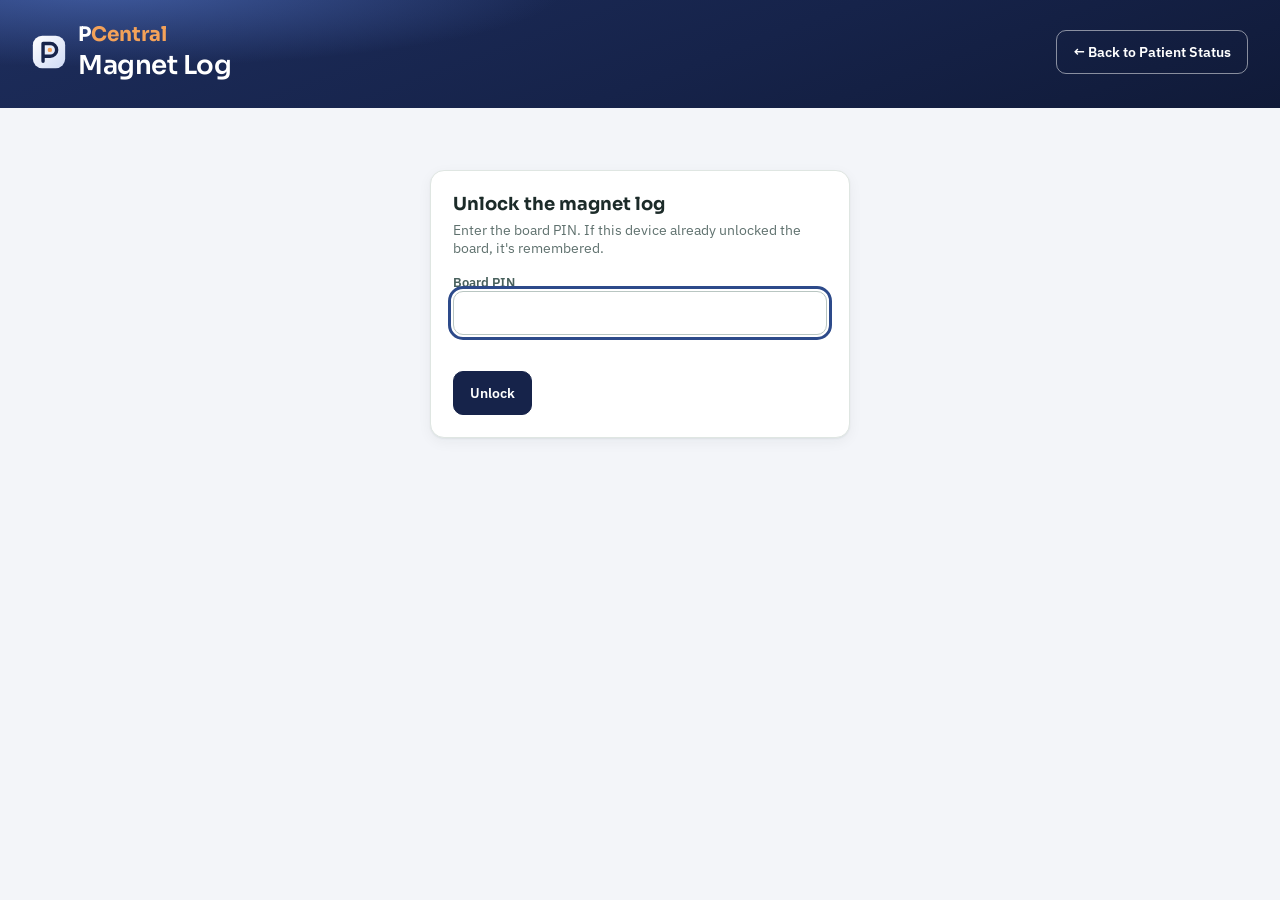
<file: log.html>
<!DOCTYPE html>
<html lang="en">
<head>
<meta charset="UTF-8">
<meta name="viewport" content="width=device-width, initial-scale=1.0">
<title>PCentral &middot; Magnet Log</title>
<link rel="preconnect" href="https://fonts.googleapis.com">
<link rel="preconnect" href="https://fonts.gstatic.com" crossorigin>
<link href="https://fonts.googleapis.com/css2?family=IBM+Plex+Sans:wght@400;500;600;700&family=Sora:wght@500;600;700&family=IBM+Plex+Mono:wght@500;600&display=swap" rel="stylesheet">
<style>
  :root {
    --ink: #1c2b29; --slate: #48605c; --muted: #5f716e; --line: #dfe6e2; --paper: #f3f5f9; --card: #fff;
    --navy: #16234a; --sapphire: #2d4a8a; --tint: #e7ecf7; --accent: #f4a259; --red: #a32d2d;
    --shadow: 0 1px 2px rgba(20,40,35,0.06), 0 4px 14px rgba(20,40,35,0.05);
  }
  * { box-sizing: border-box; }
  body { margin: 0; font-family: "IBM Plex Sans", "Segoe UI", sans-serif; background: var(--paper); color: var(--ink); -webkit-font-smoothing: antialiased; }
  button:focus-visible, a:focus-visible, input:focus-visible, select:focus-visible { outline: 3px solid var(--sapphire); outline-offset: 2px; }
  header button:focus-visible, header a:focus-visible { outline-color: #fff; }

  header {
    background:
      radial-gradient(ellipse 60% 120% at 8% -10%, rgba(92,128,214,0.55), transparent 60%),
      linear-gradient(160deg, #1d2d5c 0%, #16234a 55%, #101a38 100%);
    color: #fff; padding: 22px 32px 26px; display: flex; align-items: center; justify-content: space-between; gap: 16px; flex-wrap: wrap;
  }
  .brand { display: flex; align-items: center; gap: 12px; }
  .brand svg { width: 34px; height: 34px; }
  .brand .wm { font-family: "Sora", sans-serif; font-weight: 700; font-size: 20px; }
  .brand .wm span { color: var(--accent); }
  .brand h1 { font-family: "Sora", sans-serif; font-weight: 600; font-size: 26px; margin: 2px 0 0; letter-spacing: -0.5px; }
  .back { display: inline-flex; align-items: center; min-height: 44px; padding: 0 16px; border-radius: 10px; border: 1px solid rgba(255,255,255,0.5); color: #fff; text-decoration: none; font-weight: 600; font-size: 14px; }
  .back:hover { background: rgba(255,255,255,0.12); }

  main { max-width: 1180px; margin: 0 auto; padding: 22px 20px 60px; }
  .panel { background: var(--card); border: 1px solid var(--line); border-radius: 14px; box-shadow: var(--shadow); }
  .filters { display: flex; flex-wrap: wrap; gap: 12px 16px; align-items: flex-end; padding: 16px 18px; margin-bottom: 16px; }
  .filters label { display: grid; gap: 5px; font-size: 12px; font-weight: 600; color: var(--slate); }
  .filters input, .filters select { min-height: 44px; padding: 0 12px; border: 1px solid #b9c6c2; border-radius: 10px; font: inherit; font-size: 14px; color: var(--ink); background: #fff; }
  .quick { display: flex; gap: 6px; flex-wrap: wrap; }
  .chip { min-height: 44px; padding: 0 14px; border-radius: 22px; border: 1px solid #8a9b97; background: #fff; font: inherit; font-size: 13px; color: var(--slate); cursor: pointer; }
  .chip[aria-pressed="true"] { background: var(--navy); border-color: var(--navy); color: #fff; }
  .spacer { flex: 1; }
  .btn { min-height: 44px; padding: 0 16px; border-radius: 10px; font: inherit; font-size: 14px; font-weight: 600; cursor: pointer; border: 1px solid #b9c6c2; background: #fff; color: var(--navy); }
  .btn-primary { background: var(--navy); color: #fff; border-color: var(--navy); }

  .summary { display: grid; grid-template-columns: repeat(auto-fit, minmax(150px, 1fr)); gap: 12px; margin-bottom: 16px; }
  .stat { padding: 14px 16px; }
  .stat .n { font-family: "Sora", sans-serif; font-size: 26px; font-weight: 700; }
  .stat .l { font-size: 12px; color: var(--muted); text-transform: uppercase; letter-spacing: .4px; margin-top: 2px; }

  .table-wrap { overflow-x: auto; }
  table { width: 100%; border-collapse: collapse; font-size: 13.5px; }
  th { text-align: left; font-size: 11.5px; text-transform: uppercase; letter-spacing: .5px; color: var(--slate); font-weight: 700; padding: 12px 12px; border-bottom: 2px solid var(--line); white-space: nowrap; background: #fafbfd; position: sticky; top: 0; }
  td { padding: 10px 12px; border-bottom: 1px solid var(--line); vertical-align: middle; }
  tr:last-child td { border-bottom: 0; }
  td.mono { font-family: "IBM Plex Mono", monospace; font-size: 12.5px; white-space: nowrap; }
  .mag { display: inline-flex; align-items: center; gap: 8px; white-space: nowrap; font-weight: 600; }
  .act { display: inline-block; font-size: 12px; font-weight: 700; padding: 3px 10px; border-radius: 999px; white-space: nowrap; }
  .act.placed { background: #e3f1e5; color: #1d5124; }
  .act.updated { background: #e4eaf8; color: #22397a; }
  .act.removed { background: #f1f2f4; color: #4a5250; }
  .act.returned { background: #d8f0fa; color: #0b4f6c; }
  .act.taken { background: #d9f2dc; color: #1d5124; }
  .act.not_taken { background: #fbe0e0; color: #8a2222; }
  .act.cleared { background: #f1f2f4; color: #4a5250; }
  .med-time { display: inline-flex; align-items: center; padding: 3px 8px; border-radius: 7px; font-family: "IBM Plex Mono", monospace; font-size: 12px; font-weight: 600; white-space: nowrap; border: 1px solid rgba(0,0,0,.06); }
  .t-8a  { background: #fff1c2; color: #6b4e00; }
  .t-12p { background: #ffdcb8; color: #7a3d00; }
  .t-2p  { background: #ffd3d9; color: #7a1f2e; }
  .t-4p  { background: #d3eed5; color: #1d5124; }
  .t-6p  { background: #ddd8f8; color: #3b2a8a; }
  .t-8p  { background: #cfdaf2; color: #16234a; }
  .t-other { background: #eceff3; color: #3a4a47; }
  .dur { font-size: 12px; color: var(--muted); margin-left: 6px; white-space: nowrap; }
  td:nth-child(2) { white-space: nowrap; }
  .empty { padding: 40px 20px; text-align: center; color: var(--muted); }

  .coin { width: 30px; height: 30px; border-radius: 50%; display: inline-flex; align-items: center; justify-content: center; flex-shrink: 0;
    font-family: "Sora", sans-serif; font-weight: 700; font-size: 11px; letter-spacing: -.2px; border: 1px solid rgba(0,0,0,.08);
    box-shadow: inset 0 2px 0 rgba(255,255,255,.55), 0 2px 0 rgba(0,0,0,.12); }
  .coin.coin-sm { font-size: 9px; }
  .coin svg { width: 19px; height: 19px; }
  .rcheck { position: relative; font-size: 14px; font-weight: 800; padding-right: 2px; }
  .rcheck svg { position: absolute; right: -7px; bottom: -3px; width: 11px; height: 11px; color: #1d7a2d; background: #fff; border-radius: 50%; padding: 1px; box-shadow: 0 0 0 1.2px currentColor; }
  .m-offunit  { background: #cdeefb; color: #0b4f6c; }
  .m-reassess { background: #d9f2dc; color: #1d5124; }
  .m-pw       { background: #ffe1c7; color: #7a3a07; }
  .m-full     { background: #f9d6d6; color: #7a2121; }
  .m-prn      { background: #fde9a6; color: #5e4500; }
  .m-iop      { background: #dfe3fb; color: #2b3a8a; }
  .m-med      { background: #e9edf5; color: #44506b; }

  .lock { max-width: 420px; margin: 40px auto; padding: 22px; }
  .lock h2 { font-family: "Sora", sans-serif; font-size: 18px; margin: 0 0 6px; }
  .lock p { color: var(--muted); font-size: 14px; margin: 0 0 14px; }
  .lock input { width: 100%; min-height: 44px; padding: 0 12px; border: 1px solid #b9c6c2; border-radius: 10px; font: inherit; font-size: 15px; margin-bottom: 10px; }
  .err { color: var(--red); font-size: 13px; min-height: 18px; margin-bottom: 8px; }
  .status { font-family: "IBM Plex Mono", monospace; font-size: 12px; color: var(--muted); }

  @media (max-width: 760px) {
    header { padding: 18px 16px 20px; }
    .brand h1 { font-size: 22px; }
    main { padding: 16px 12px 40px; }
  }
  @media print {
    header, .filters, .no-print { display: none !important; }
    body { background: #fff; }
    .panel { box-shadow: none; border: 0; }
    th { position: static; }
  }
</style>
</head>
<body>

<header>
  <div class="brand">
    <svg viewBox="0 0 40 40" aria-hidden="true">
      <defs><linearGradient id="pc-g" x1="0" y1="0" x2="1" y2="1"><stop offset="0" stop-color="#ffffff"/><stop offset="1" stop-color="#cfdaf5"/></linearGradient></defs>
      <rect x="1" y="1" width="38" height="38" rx="11" fill="url(#pc-g)"/>
      <path d="M13 31V10h8.5a7.5 7.5 0 0 1 0 15H13" fill="none" stroke="#16234a" stroke-width="4" stroke-linecap="round" stroke-linejoin="round"/>
      <circle cx="21" cy="17.5" r="2.6" fill="#f4a259"/>
    </svg>
    <div>
      <div class="wm">P<span>Central</span></div>
      <h1>Magnet Log</h1>
    </div>
  </div>
  <a class="back" href="index.html">&larr; Back to Patient Status</a>
</header>

<main>
  <section class="panel lock" id="lock" style="display:none;">
    <h2>Unlock the magnet log</h2>
    <p>Enter the board PIN. If this device already unlocked the board, it's remembered.</p>
    <form id="pin-form">
      <label for="pin" style="font-size:12.5px;font-weight:600;color:var(--slate);">Board PIN</label>
      <input type="password" inputmode="numeric" autocomplete="off" id="pin" maxlength="12">
      <div class="err" id="pin-err" role="alert"></div>
      <button type="submit" class="btn btn-primary">Unlock</button>
    </form>
  </section>

  <div id="app" style="display:none;">
    <section class="panel filters" aria-label="Filters">
      <div>
        <div style="font-size:12px;font-weight:600;color:var(--slate);margin-bottom:5px;">Range</div>
        <div class="quick" role="group" aria-label="Quick date range">
          <button type="button" class="chip" data-range="today">Today</button>
          <button type="button" class="chip" data-range="7">Last 7 days</button>
          <button type="button" class="chip" data-range="30">Last 30 days</button>
        </div>
      </div>
      <label>From<input type="date" id="from"></label>
      <label>To<input type="date" id="to"></label>
      <label>Show
        <select id="type">
          <option value="">Everything</option>
          <option value="medpass">Med passes</option>
          <option value="offunit">Off unit</option>
          <option value="reassess">Reassessments complete</option>
          <option value="pw">PW</option>
          <option value="full">Full</option>
          <option value="prn">PRN</option>
          <option value="iop">IOP</option>
        </select>
      </label>
      <label>Bed or patient<input type="search" id="q" placeholder="e.g. 2B or R.R."></label>
      <span class="spacer"></span>
      <button type="button" class="btn no-print" id="csv">Download CSV</button>
      <button type="button" class="btn no-print" onclick="window.print()">Print</button>
    </section>

    <section class="summary" id="summary" aria-label="Summary"></section>

    <section class="panel">
      <div class="table-wrap">
        <table>
          <caption class="status" style="caption-side:bottom;text-align:left;padding:10px 12px;" id="status"></caption>
          <thead>
            <tr>
              <th scope="col">When</th>
              <th scope="col">Action</th>
              <th scope="col">Magnet / med pass</th>
              <th scope="col">Bed</th>
              <th scope="col">Patient</th>
              <th scope="col">Member ID</th>
              <th scope="col">Time</th>
              <th scope="col">Date</th>
              <th scope="col">Location</th>
              <th scope="col">Note</th>
            </tr>
          </thead>
          <tbody id="rows"></tbody>
        </table>
      </div>
      <div class="empty" id="empty" style="display:none;">No magnet activity in this range.</div>
    </section>
  </div>
</main>

<script>
const MAGNET_API = 'https://magnets-api-production.up.railway.app';
const PIN_KEY = 'pcentral-board-pin';
const TZ = 'America/Chicago';

const BIRD = '<svg viewBox="0 0 24 24" aria-hidden="true"><path fill="currentColor" d="M2.5 15.2c2.6.2 4.6-.7 6.3-3.1 1.6-2.3 3.7-3.7 6.5-3.7 1.4 0 2.6.5 3.5 1.3l2.7-.5-1.9 1.6c.2.5.3 1 .3 1.6 0 3.9-3.4 7-7.8 7H6.3l2.1-1.8c-2.6.1-4.6-.8-5.9-2.4z"/><circle cx="17" cy="11" r="1" fill="#fff"/><path fill="none" stroke="currentColor" stroke-width="1.6" stroke-linecap="round" d="M9 14.5c1.7.6 3.6.3 5-1"/></svg>';
const R_CHECK = '<span class="rcheck">R<svg viewBox="0 0 24 24" aria-hidden="true"><path fill="none" stroke="currentColor" stroke-width="4" stroke-linecap="round" stroke-linejoin="round" d="m4 12.5 5 5L20 6.5"/></svg></span>';
const TYPES = {
  offunit:  { label: 'Off unit', cls: 'm-offunit', sym: BIRD },
  reassess: { label: 'Reassessments complete', cls: 'm-reassess', sym: R_CHECK },
  pw:       { label: 'PW', cls: 'm-pw', sym: 'PW' },
  full:     { label: 'Full', cls: 'm-full', sym: 'Full', small: true },
  prn:      { label: 'PRN', cls: 'm-prn', sym: 'PRN', small: true },
  iop:      { label: 'IOP', cls: 'm-iop', sym: 'IOP', small: true },
  htn:      { label: 'High blood pressure', cls: 'm-med', sym: '<svg viewBox="0 0 24 24" aria-hidden="true"><g fill="none" stroke="currentColor" stroke-width="1.9" stroke-linecap="round" stroke-linejoin="round"><path d="M12 20s-7.5-4.6-9.2-9.3C1.6 7.2 3.9 4.5 7 4.5c2 0 3.6 1.2 5 3 1.4-1.8 3-3 5-3 3.1 0 5.4 2.7 4.2 6.2C19.5 15.4 12 20 12 20z"/><path d="M5.5 12h3l1.5-2.5 2 5 1.5-2.5h5"/></g></svg>' },
  hiv:      { label: 'HIV', cls: 'm-med', sym: '<svg viewBox="0 0 24 24" aria-hidden="true"><g fill="none" stroke="currentColor" stroke-width="2" stroke-linecap="round" stroke-linejoin="round"><path d="M12 13.5C9.6 10.8 8.5 9 8.5 7.2 8.5 5.1 10 3.5 12 3.5s3.5 1.6 3.5 3.7c0 1.8-1.1 3.6-3.5 6.3z"/><path d="M10.2 10.9 6 20.5M13.8 10.9l4.2 9.6"/></g></svg>' },
  seizure:  { label: 'Seizures', cls: 'm-med', sym: '<svg viewBox="0 0 24 24" aria-hidden="true"><path fill="none" stroke="currentColor" stroke-width="2" stroke-linejoin="round" d="M13.5 2.5 5 13.5h6l-1 8 8.5-11h-6z"/></svg>' },
  diabetes: { label: 'Diabetes', cls: 'm-med', sym: '<svg viewBox="0 0 24 24" aria-hidden="true"><path fill="none" stroke="currentColor" stroke-width="2" stroke-linejoin="round" d="M12 3.5c3 4 6 7.3 6 10.8a6 6 0 0 1-12 0C6 10.8 9 7.5 12 3.5z"/></svg>' },
  medother: { label: 'Other medical', cls: 'm-med', sym: '<svg viewBox="0 0 24 24" aria-hidden="true"><path fill="none" stroke="currentColor" stroke-width="2" stroke-linejoin="round" d="M9.5 4h5v5.5H20v5h-5.5V20h-5v-5.5H4v-5h5.5z"/></svg>' }
};

let pin = '';
try { pin = localStorage.getItem(PIN_KEY) || ''; } catch (e) {}
let events = [];

const $ = id => document.getElementById(id);
const esc = v => String(v == null ? '' : v).replace(/[&<>"']/g, c => ({ '&': '&amp;', '<': '&lt;', '>': '&gt;', '"': '&quot;', "'": '&#39;' }[c]));
function centralDate(d) { return d.toLocaleDateString('en-CA', { timeZone: TZ }); }
function addDays(iso, n) { const d = new Date(iso + 'T12:00:00'); d.setDate(d.getDate() + n); return d.toISOString().slice(0, 10); }
function fmtWhen(iso) {
  const d = new Date(iso);
  return d.toLocaleDateString('en-US', { timeZone: TZ, month: 'short', day: 'numeric' }) + ' ' +
         d.toLocaleTimeString('en-US', { timeZone: TZ, hour: 'numeric', minute: '2-digit' });
}
function fmtTime12(t) {
  const m = /^(\d{1,2}):(\d{2})/.exec(t || ''); if (!m) return t || '';
  let h = +m[1]; const ap = h >= 12 ? 'PM' : 'AM'; h = h % 12 || 12; return h + ':' + m[2] + ' ' + ap;
}
function fmtDate(d) {
  if (!d) return '';
  const x = new Date(d + 'T12:00:00'); return isNaN(x) ? d : x.toLocaleDateString('en-US', { month: 'short', day: 'numeric', year: 'numeric' });
}
// Minutes between the magnet's own date+time (Central) and when it was removed.
function offUnitMinutes(e) {
  if (!e.date || !e.time) return null;
  const leftLocal = new Date(e.date + 'T' + e.time + ':00');
  const removedLocal = new Date(new Date(e.at).toLocaleString('en-US', { timeZone: TZ }));
  const mins = Math.round((removedLocal - leftLocal) / 60000);
  return mins >= 0 && mins < 60 * 24 * 14 ? mins : null;
}
function fmtDur(m) { if (m == null) return ''; const h = Math.floor(m / 60), r = m % 60; return h ? `${h}h ${r}m` : `${r}m`; }
function coin(t) { const d = TYPES[t]; return d ? `<span class="coin ${d.cls}${d.small ? ' coin-sm' : ''}" aria-hidden="true">${d.sym}</span>` : ''; }
function actionOf(e) { return e.type === 'offunit' && e.action === 'removed' ? 'returned' : e.action; }
const ACTION_LABEL = { placed: 'Placed', updated: 'Edited', removed: 'Removed', returned: 'Back on unit',
                       taken: 'Took meds', not_taken: 'Did not take', cleared: 'Cleared' };
const MEDICAL_TYPES = new Set(['htn', 'hiv', 'seizure', 'diabetes', 'medother']);
const MED_COLORS = { '08:00': 't-8a', '12:00': 't-12p', '14:00': 't-2p', '16:00': 't-4p', '18:00': 't-6p', '20:00': 't-8p' };
function medBlock(e) { return `<span class="med-time ${MED_COLORS[e.time] || 't-other'}">${esc(fmtTime12(e.time))}</span>`; }

async function api(path) {
  const res = await fetch(MAGNET_API + path, { headers: { 'X-Board-Pin': pin }, cache: 'no-store' });
  if (res.status === 401) { const e = new Error('pin'); e.pin = true; throw e; }
  if (!res.ok) throw new Error('HTTP ' + res.status);
  return res.json();
}

async function load() {
  const from = $('from').value, to = $('to').value;
  $('status').textContent = 'Loading…';
  try {
    const data = await api('/log?from=' + encodeURIComponent(from) + '&to=' + encodeURIComponent(to));
    events = (data.events || []).filter(e => !MEDICAL_TYPES.has(e.type));
    render();
    $('status').textContent = 'Updated ' + new Date().toLocaleTimeString('en-US', { hour: 'numeric', minute: '2-digit' }) + ' · refreshes every minute';
  } catch (err) {
    if (err.pin) { showLock('That PIN no longer works.'); return; }
    $('status').textContent = 'Can’t reach the magnet board right now.';
  }
}

function filtered() {
  const type = $('type').value, q = $('q').value.trim().toLowerCase();
  return events.filter(e => (!type || e.type === type) &&
    (!q || [e.bed, e.initials, e.memberId, e.location, e.note].some(v => String(v || '').toLowerCase().includes(q))));
}

function render() {
  const list = filtered();
  $('rows').innerHTML = list.map(e => {
    const a = actionOf(e); const d = TYPES[e.type] || { label: e.type };
    const dur = a === 'returned' ? offUnitMinutes(e) : null;
    return `<tr>
      <td class="mono">${esc(fmtWhen(e.at))}</td>
      <td><span class="act ${a}">${ACTION_LABEL[a] || esc(a)}</span>${dur != null ? `<span class="dur">after ${fmtDur(dur)}</span>` : ''}</td>
      <td>${e.type === 'medpass' ? `<span class="mag">${medBlock(e)} meds</span>` : `<span class="mag">${coin(e.type)}${esc(d.label)}</span>`}</td>
      <td class="mono">${esc(e.bed)}</td>
      <td>${esc(e.initials || '')}</td>
      <td class="mono">${esc(e.memberId || '')}</td>
      <td class="mono">${e.type === 'medpass' ? '' : esc(fmtTime12(e.time))}</td>
      <td class="mono">${esc(fmtDate(e.date))}</td>
      <td>${esc(e.location || '')}</td>
      <td>${esc(e.note || '')}</td>
    </tr>`;
  }).join('');
  $('empty').style.display = list.length ? 'none' : 'block';

  const placed = list.filter(e => e.action === 'placed').length;
  const offTrips = list.filter(e => e.type === 'offunit' && e.action === 'placed').length;
  const durs = list.filter(e => actionOf(e) === 'returned').map(offUnitMinutes).filter(m => m != null);
  const avg = durs.length ? Math.round(durs.reduce((x, y) => x + y, 0) / durs.length) : null;
  const patients = new Set(list.map(e => e.key)).size;
  const taken = list.filter(e => e.action === 'taken').length;
  const missed = list.filter(e => e.action === 'not_taken').length;
  $('summary').innerHTML = [
    [list.length, 'Log entries'], [taken, 'Meds taken'], [missed, 'Meds not taken'], [placed, 'Magnets placed'], [offTrips, 'Off-unit trips'],
    [avg == null ? '—' : fmtDur(avg), 'Avg time off unit'], [patients, 'Patients']
  ].map(([n, l]) => `<div class="panel stat"><div class="n">${esc(n)}</div><div class="l">${esc(l)}</div></div>`).join('');
}

function csv() {
  const head = ['When', 'Action', 'Magnet / med pass', 'Bed', 'Patient', 'Member ID', 'Time', 'Date', 'Location', 'Note', 'Minutes off unit'];
  const q = v => '"' + String(v == null ? '' : v).replace(/"/g, '""') + '"';
  const lines = filtered().map(e => {
    const a = actionOf(e);
    return [fmtWhen(e.at), ACTION_LABEL[a] || a, e.type === 'medpass' ? fmtTime12(e.time) + ' meds' : ((TYPES[e.type] || {}).label || e.type), e.bed, e.initials, e.memberId,
            fmtTime12(e.time), e.date, e.location, e.note, a === 'returned' ? offUnitMinutes(e) : ''].map(q).join(',');
  });
  const blob = new Blob([head.map(q).join(',') + '\n' + lines.join('\n')], { type: 'text/csv' });
  const a = document.createElement('a');
  a.href = URL.createObjectURL(blob);
  a.download = `magnet-log_${$('from').value}_to_${$('to').value}.csv`;
  document.body.appendChild(a); a.click(); a.remove();
}

function setRange(r) {
  const today = centralDate(new Date());
  $('to').value = today;
  $('from').value = r === 'today' ? today : addDays(today, -(parseInt(r, 10) - 1));
  document.querySelectorAll('[data-range]').forEach(b => b.setAttribute('aria-pressed', b.dataset.range === r ? 'true' : 'false'));
  load();
}

function showLock(msg) {
  pin = ''; try { localStorage.removeItem(PIN_KEY); } catch (e) {}
  $('app').style.display = 'none'; $('lock').style.display = 'block';
  $('pin-err').textContent = msg || ''; $('pin').focus();
}
function showApp() {
  $('lock').style.display = 'none'; $('app').style.display = 'block';
  setRange('7');
}

$('pin-form').addEventListener('submit', async e => {
  e.preventDefault();
  const tryPin = $('pin').value.trim(); if (!tryPin) return;
  pin = tryPin;
  try {
    await api('/log?from=' + centralDate(new Date()));
    try { localStorage.setItem(PIN_KEY, tryPin); } catch (err) {}
    showApp();
  } catch (err) {
    $('pin-err').textContent = err.pin ? 'That PIN didn’t work. Try again.' : 'Can’t reach the magnet board right now.';
    pin = '';
  }
});
document.querySelectorAll('[data-range]').forEach(b => b.addEventListener('click', () => setRange(b.dataset.range)));
['from', 'to'].forEach(id => $(id).addEventListener('change', () => {
  document.querySelectorAll('[data-range]').forEach(b => b.setAttribute('aria-pressed', 'false')); load();
}));
$('type').addEventListener('change', render);
$('q').addEventListener('input', render);
$('csv').addEventListener('click', csv);
setInterval(() => { if (!document.hidden && pin) load(); }, 60 * 1000);

if (pin) showApp(); else showLock();
</script>
</body>
</html>
</file>
